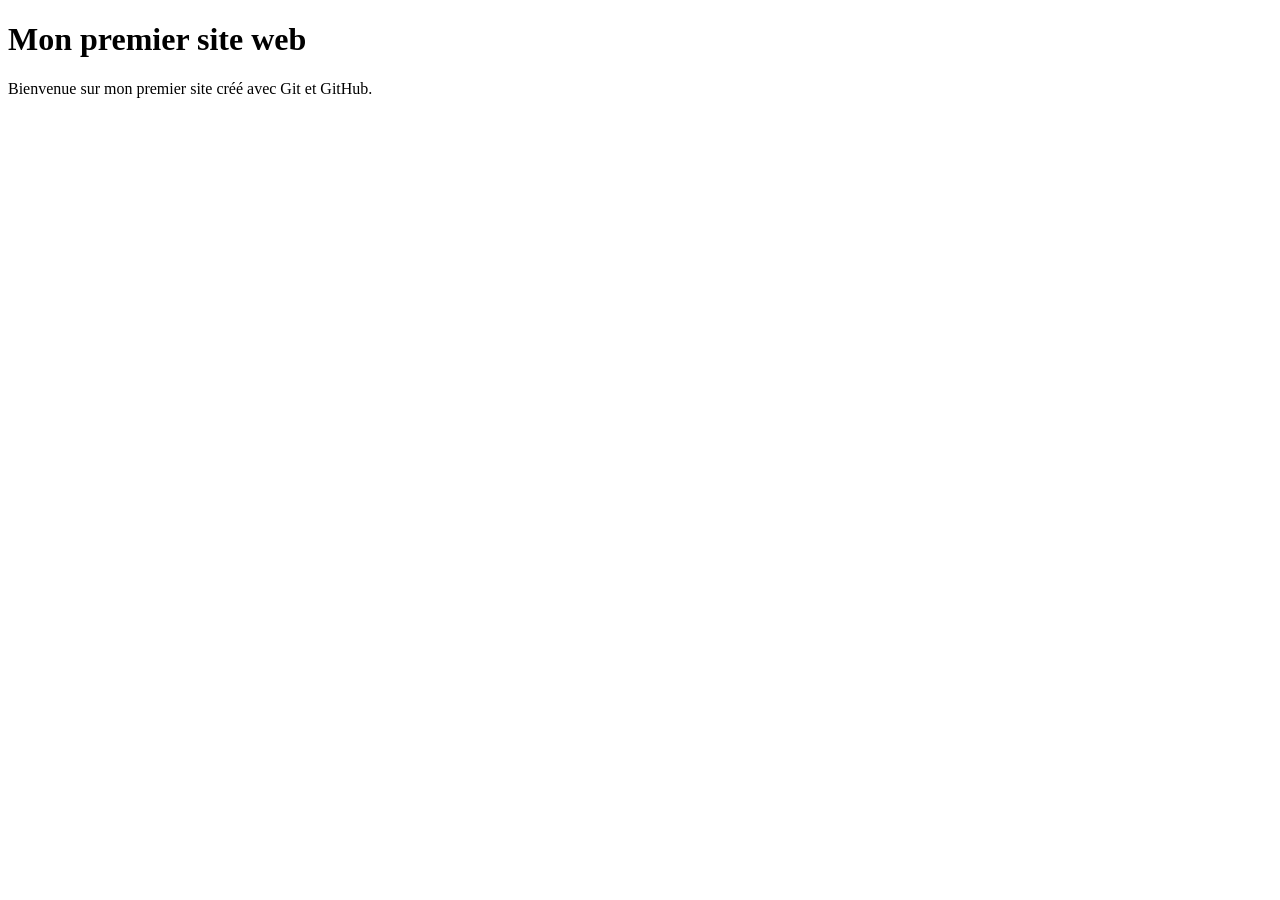
<file: mon-site/index.html>
<!DOCTYPE html>
<html lang="fr">

<head>
    <meta charset="UTF-8">
    <title>Mon premier site web</title>
</head>

<body>

    <h1>Mon premier site web</h1>

    <p>Bienvenue sur mon premier site créé avec Git et GitHub.</p>

</body>

</html>
</file>
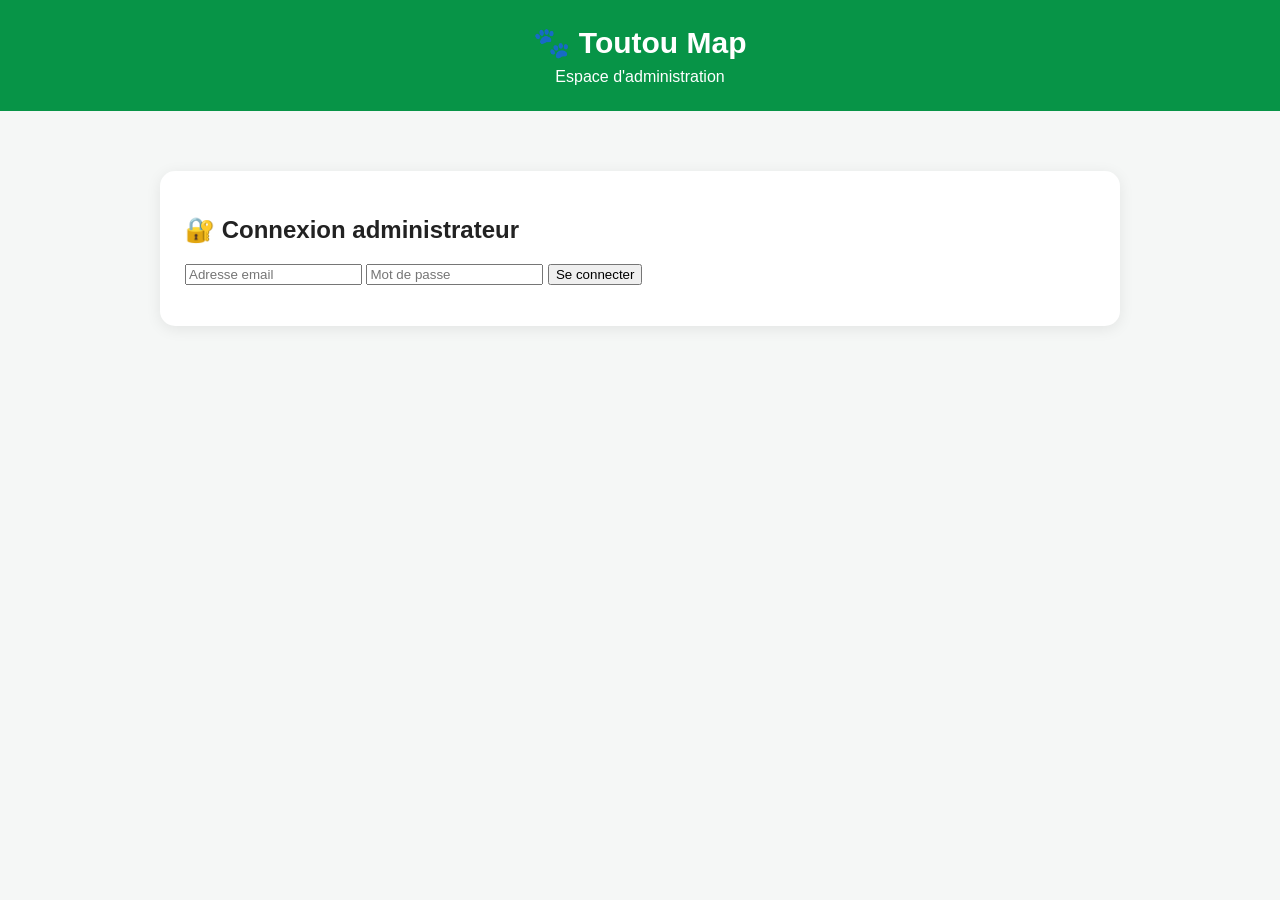
<file: admin.html>
<!DOCTYPE html>
<html lang="fr">

<head>
  <meta charset="UTF-8">
  <meta name="viewport" content="width=device-width, initial-scale=1.0">

  <title>Administration - Toutou Map</title>

  <style>
    * {
      box-sizing: border-box;
    }

    body {
      margin: 0;
      font-family: Arial, sans-serif;
      background: #f5f7f6;
      color: #222;
    }

    header {
      background: #079447;
      color: white;
      padding: 25px;
      text-align: center;
    }

    header h1 {
      margin: 0;
      font-size: 30px;
    }

    header p {
      margin: 8px 0 0;
    }

    main {
      max-width: 1000px;
      margin: 40px auto;
      padding: 20px;
    }

    .bloc {
      background: white;
      border-radius: 15px;
      padding: 25px;
      box-shadow: 0 3px 15px rgba(0,0,0,0.08);
    }

    .titre {
      color: #079447;
      margin-top: 0;
    }

    .message {
      background: #fff7dc;
      border-radius: 10px;
      padding: 20px;
      margin-top: 20px;
    }
  </style>
</head>

<body>

  <header>
    <h1>🐾 Toutou Map</h1>
    <p>Espace d'administration</p>
  </header>

  <main>
    <div id="connexion-admin" class="bloc">
    <h2 class="title">🔐 Connexion administrateur</h2>

    <input
        type="email"
        id="admin-email"
        placeholder="Adresse email"
    >

    <input
        type="password"
        id="admin-password"
        placeholder="Mot de passe"
    >

    <button onclick="connexionAdmin()">
        Se connecter
    </button>

    <p id="message-connexion"></p>
</div>

   <div id="zone-admin" class="bloc" style="display:none;">

      <h2 class="titre">📍 Signalements à vérifier</h2>
     <button onclick="deconnexionAdmin()" style="margin-bottom:20px;">
    🚪 Se déconnecter
</button>

      <p>
        Cette page permettra de contrôler les nouveaux
        distributeurs signalés par les utilisateurs.
      </p>

      <div class="message">
        ⏳ Chargement des signalements...
      </div>

    </div>

  </main>
<script>
  const SUPABASE_URL = "https://lhkmboiukbjqdgminwod.supabase.co";
const SUPABASE_KEY = "sb_publishable_Ce2x-kfGFq7hZ7f4yH7C2A_-EuAEtEj";
async function obtenirAdresse(latitude, longitude) {
    try {
        const reponse = await fetch(
            `https://nominatim.openstreetmap.org/reverse?format=json&lat=${latitude}&lon=${longitude}&zoom=18&addressdetails=1`
        );

        if (!reponse.ok) {
            return "Adresse non disponible";
        }

        const donnees = await reponse.json();

const adresse = donnees.address || {};

const rue =
    adresse.road ||
    adresse.pedestrian ||
    adresse.footway ||
    adresse.place ||
    "";

const numero = adresse.house_number || "";

const codePostal = adresse.postcode || "";

const ville =
    adresse.city ||
    adresse.town ||
    adresse.village ||
    adresse.municipality ||
    "";

const ligneRue = [numero, rue]
    .filter(Boolean)
    .join(" ");

const ligneVille = [codePostal, ville]
    .filter(Boolean)
    .join(" ");

const adresseSimplifiee = [
    ligneRue,
    ligneVille
]
    .filter(Boolean)
    .join(", ");

return adresseSimplifiee || donnees.display_name || "Adresse non disponible";

    } catch (erreur) {
        console.error("Erreur adresse :", erreur);
        return "Adresse non disponible";
    }
}
  async function chargerSignalements() {
    const zone = document.querySelector(".message");

    try {
      const reponse = await fetch(
        SUPABASE_URL +
        "/rest/v1/distributeurs" +
        "?select=id,created_at,latitude,longitude,etat,type" +
        "&etat=eq.signalement_utilisateur" +
"&order=created_at.desc",
        {
          headers: {
            "apikey": SUPABASE_KEY,
           "Authorization": "Bearer " + localStorage.getItem("toutou_admin_token")
          }
        }
      );

      if (!reponse.ok) {
  const erreurTexte = await reponse.text();

  if (reponse.status === 401 && erreurTexte.includes("JWT expired")) {
    localStorage.removeItem("toutou_admin_token");
    alert("🔒 Votre session administrateur a expiré. Merci de vous reconnecter.");
    window.location.href = "admin.html";
    return;
  }

  throw new Error(erreurTexte);
}
      const signalements = await reponse.json();

      if (signalements.length === 0) {
        zone.innerHTML = "✅ Aucun signalement à vérifier.";
        return;
      }

     const cartes = await Promise.all(
    signalements.map(async (signalement) => {

        const adresse = await obtenirAdresse(
            signalement.latitude,
            signalement.longitude
        );

        return `
            <div style="
                background:white;
                padding:18px;
                margin-bottom:12px;
                border-radius:10px;
                border:1px solid #ddd;
            ">

                <strong>📍 Signalement #${signalement.id}</strong><br><br>

                <strong>Adresse :</strong> ${adresse}<br><br>

                Latitude : ${signalement.latitude}<br>
                Longitude : ${signalement.longitude}<br>
                Statut : <strong>${signalement.etat}</strong><br><br>

                <a
                    href="https://www.openstreetmap.org/?mlat=${signalement.latitude}&mlon=${signalement.longitude}#map=19/${signalement.latitude}/${signalement.longitude}"
                    target="_blank"
                    rel="noopener noreferrer"
                >
                    🗺️ Voir sur la carte
                </a>

                <br><br>

                <button onclick="validerSignalement(${signalement.id}, ${signalement.latitude}, ${signalement.longitude})">
                    ✅ Valider le distributeur
                </button>

                <button onclick="refuserSignalement(${signalement.id})">
                    ❌ Refuser
                </button>

            </div>
        `;
    })
);

zone.innerHTML = cartes.join("");

    } catch (erreur) {
      console.error(erreur);
      zone.innerHTML = "❌ Impossible de charger les signalements.";
    }
  }
  async function validerSignalement(id, latitude, longitude) {
    const token = localStorage.getItem("toutou_admin_token");
    const adresse = await obtenirAdresse(latitude, longitude);

    if (!token) {
        alert("❌ Vous devez être connecté en administrateur.");
        return;
    }

    try {
        const reponse = await fetch(
            SUPABASE_URL + "/rest/v1/distributeurs?id=eq." + id,
            {
                method: "PATCH",
                headers: {
                    "apikey": SUPABASE_KEY,
                    "Authorization": "Bearer " + token,
                    "Content-Type": "application/json",
                    "Prefer": "return=minimal"
                },
               body: JSON.stringify({
    etat: "PLEIN",
    emplacement: adresse,
    valide: true,
    derniere_verification: new Date().toISOString()
})
            }
        );

        if (!reponse.ok) {
  const erreur = await reponse.text();
  console.error("Erreur validation :", erreur);

  if (reponse.status === 401 || erreur.includes("JWT expired")) {
    localStorage.removeItem("toutou_admin_token");
    alert("🔐 Votre session a expiré. Veuillez vous reconnecter.");
    location.reload();
    return;
  }

  alert("❌ Impossible de valider le distributeur.");
  return;
}

        alert("✅ Distributeur validé.");

        chargerSignalements();

    } catch (erreur) {
        console.error(erreur);
        alert("❌ Une erreur est survenue.");
    }
}
  async function refuserSignalement(id) {
    const token = localStorage.getItem("toutou_admin_token");

    if (!token) {
        alert("❌ Vous devez être connecté en administrateur.");
        return;
    }

    const confirmation = confirm(
        "Voulez-vous vraiment refuser ce signalement ?"
    );

    if (!confirmation) {
        return;
    }

    try {
        const reponse = await fetch(
            SUPABASE_URL + "/rest/v1/distributeurs?id=eq." + id,
            {
                method: "PATCH",
                headers: {
                    "apikey": SUPABASE_KEY,
                    "Authorization": "Bearer " + token,
                    "Content-Type": "application/json",
                    "Prefer": "return=minimal"
                },
                body: JSON.stringify({
                    etat: "REFUSE"
                })
            }
        );

        if (reponse.status === 401) {
            localStorage.removeItem("toutou_admin_token");
            alert("🔐 Votre session a expiré. Veuillez vous reconnecter.");
            location.reload();
            return;
        }

        if (!reponse.ok) {
  const erreur = await reponse.text();
  console.error("Erreur refus :", erreur);

  if (reponse.status === 401 || erreur.includes("JWT expired")) {
    localStorage.removeItem("toutou_admin_token");
    alert("🔐 Votre session a expiré. Veuillez vous reconnecter.");
    location.reload();
    return;
  }

  alert("❌ Impossible de refuser le signalement.");
  return;
}

        alert("❌ Signalement refusé.");

        chargerSignalements();

    } catch (erreur) {
        console.error(erreur);
        alert("❌ Une erreur est survenue.");
    }
}
async function connexionAdmin() {
    const email = document.getElementById("admin-email").value;
    const password = document.getElementById("admin-password").value;
    const message = document.getElementById("message-connexion");

    message.textContent = "Connexion en cours...";

    try {
        const reponse = await fetch(
            SUPABASE_URL + "/auth/v1/token?grant_type=password",
            {
                method: "POST",
                headers: {
                    "apikey": SUPABASE_KEY,
                    "Content-Type": "application/json"
                },
                body: JSON.stringify({
                    email: email,
                    password: password
                })
            }
        );

        const donnees = await reponse.json();

        if (!reponse.ok) {
            console.error(donnees);
            message.textContent = "❌ Email ou mot de passe incorrect.";
            return;
        }

        localStorage.setItem(
            "toutou_admin_token",
            donnees.access_token
        );

        message.textContent = "✅ Connexion réussie.";

        document.getElementById("connexion-admin").style.display = "none";
      document.getElementById("zone-admin").style.display = "block";
      chargerSignalements();
    } catch (erreur) {
        console.error(erreur);
        message.textContent = "❌ Impossible de se connecter.";
    }
}
  function deconnexionAdmin() {
    localStorage.removeItem("toutou_admin_token");

    document.getElementById("zone-admin").style.display = "none";
    document.getElementById("connexion-admin").style.display = "block";

    document.getElementById("admin-email").value = "";
    document.getElementById("admin-password").value = "";
    document.getElementById("message-connexion").textContent = "✅ Vous êtes déconnecté.";
}
  function verifierConnexionAdmin() {
    const token = localStorage.getItem("toutou_admin_token");

    if (token) {
  document.getElementById("connexion-admin").style.display = "none";
  document.getElementById("zone-admin").style.display = "block";
}
}

verifierConnexionAdmin();

if (localStorage.getItem("toutou_admin_token")) {
  chargerSignalements();
}
</script>
</body>
</html>
</file>
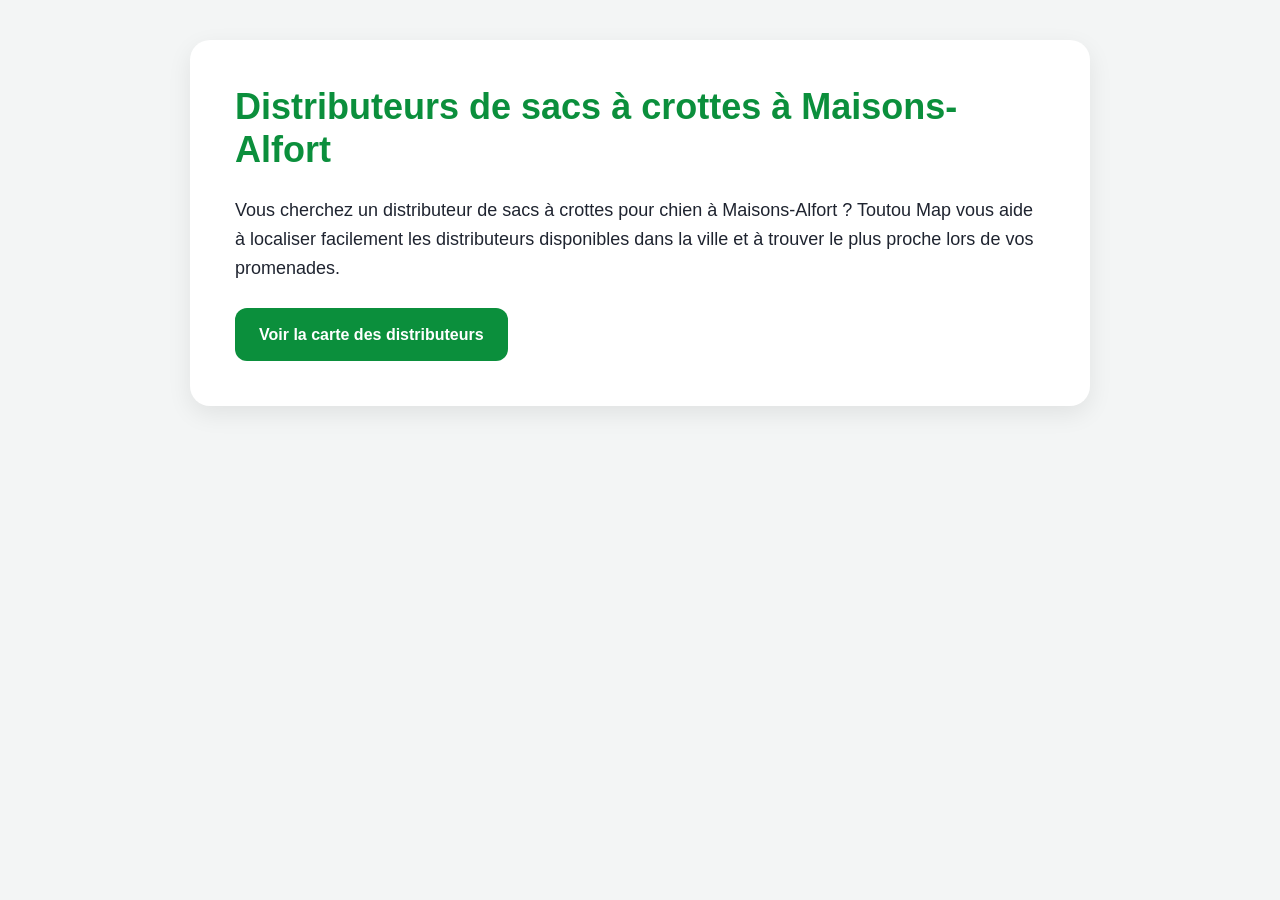
<file: distributeurs-sacs-crottes-maisons-alfort.html>
<!DOCTYPE html>
<html lang="fr">

<head>
    <meta charset="UTF-8">
    <meta name="viewport" content="width=device-width, initial-scale=1.0">

    <title>Distributeurs de sacs à crottes à Maisons-Alfort | Toutou Map</title>

    <meta name="description" content="Trouvez les distributeurs de sacs à crottes pour chien à Maisons-Alfort avec Toutou Map et localisez facilement les distributeurs autour de vous.">

    <link rel="canonical" href="https://toutoumap.fr/distributeurs-sacs-crottes-maisons-alfort.html">
    <link rel="stylesheet" href="style.css">
</head>

<body class="page-ville">
<main>
    <h1>Distributeurs de sacs à crottes à Maisons-Alfort</h1>

    <p>
        Vous cherchez un distributeur de sacs à crottes pour chien à Maisons-Alfort ?
        Toutou Map vous aide à localiser facilement les distributeurs disponibles dans la ville
        et à trouver le plus proche lors de vos promenades.
    </p>
  <a href="https://toutoumap.fr/">
    Voir la carte des distributeurs
</a>
</main>
</body>

</html>
</file>
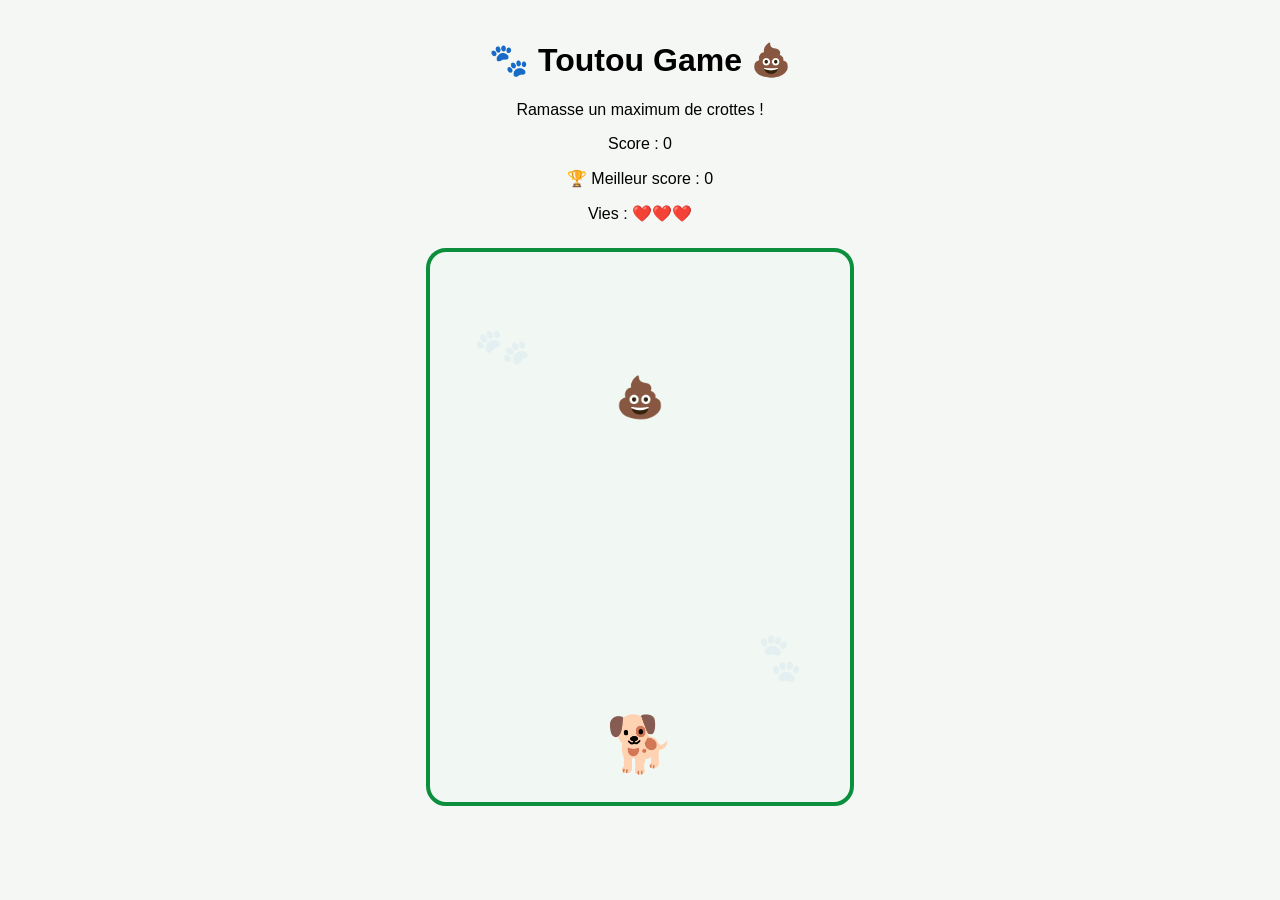
<file: jeu.html>
<!DOCTYPE html>
<html lang="fr">

<head>
  <meta charset="UTF-8">
  <meta name="viewport" content="width=device-width, initial-scale=1.0">
  <title>Mini-jeu | Toutou Map</title>
  <style>
  body {
    margin: 0;
    padding: 20px;
    font-family: Arial, sans-serif;
    text-align: center;
    background: #f5f7f5;
  }

  #jeu {
    position: relative;
    width: 100%;
    max-width: 420px;
    height: 550px;
    margin: 25px auto;
    background: #f1f8f3;

    border: 4px solid #0B8F3C;
    border-radius: 20px;
    overflow: hidden;
  }
#jeu::before {
    content: "🐾";
    position: absolute;
    top: 70px;
    left: 45px;
    font-size: 42px;
    opacity: 0.06;
    transform: rotate(-20deg);
}
    #jeu::after {
    content: "🐾";
    position: absolute;
    bottom: 120px;
    right: 45px;
    font-size: 42px;
    opacity: 0.06;
    transform: rotate(20deg);
}
  #chien {
    position: absolute;
    bottom: 25px;
    left: 50%;
    transform: translateX(-50%);
    font-size: 55px;
  }
    #crotte {
  position: absolute;
  top: 20px;
  left: 50%;
  transform: translateX(-50%);
  font-size: 40px;
}
    #crotte2 {
    position: absolute;
    top: -60px;
    left: 25%;
    transform: translateX(-50%);
    font-size: 40px;
    display: none;
}
    #crotteOr {
    position: absolute;
    top: -100px;
    left: 50%;
    transform: translateX(-50%);
    font-size: 48px;
    display: none;
    filter: sepia(1) saturate(8) hue-rotate(5deg) brightness(1.25);
}
    #game-over {
    position: absolute;
    top: 50%;
    left: 50%;
    transform: translate(-50%, -50%);
    width: 80%;
    z-index: 10;
    text-align: center;
}
    #rejouer {
    background: #0B8F3C;
    color: white;
    border: none;
    border-radius: 12px;
    padding: 12px 28px;
    font-size: 18px;
    font-weight: bold;
    cursor: pointer;
    box-shadow: 0 3px 8px rgba(0, 0, 0, 0.15);
}
</style>
</head>

<body>


  <h1>🐾 Toutou Game 💩</h1>
  <p>Ramasse un maximum de crottes !</p>
  <p id="score">Score : 0</p>
  <p id="meilleur-score">🏆 Meilleur score : 0</p>
  <p id="vies">Vies : ❤️❤️❤️</p>

  <div id="jeu">
    <div id="crotte">💩</div>
    <div id="crotte2">💩</div>
    <div id="crotteOr">💩</div>
    <div id="chien">🐕</div>
    <div id="game-over" style="display: none;">
    <h2>💩 GAME OVER</h2>
    <p id="score-final">Score : 0</p>
    <button id="rejouer">↻ Rejouer</button>
</div>
  </div>

<script>
  const chien = document.getElementById("chien");
  const jeu = document.getElementById("jeu");
const crotte = document.getElementById("crotte");
  const crotte2 = document.getElementById("crotte2");
  const crotteOr = document.getElementById("crotteOr");
  const affichageScore = document.getElementById("score");
  const affichageVies = document.getElementById("vies");
const gameOver = document.getElementById("game-over");
const scoreFinal = document.getElementById("score-final");
  const affichageMeilleurScore = document.getElementById("meilleur-score");
let meilleurScore = Number(localStorage.getItem("toutouMeilleurScore")) || 0;
affichageMeilleurScore.textContent = "🏆 Meilleur score : " + meilleurScore;
let vies = 3;
let score = 0;
let vitesse = 3;
let positionCrotte = 20;
 let positionCrotte2 = -120;
  let positionCrotteOr = -100;
let crotteOrActive = false;
  let crotteOrUtilisee = false;
  crotteOr.style.display = "none";
let jeuTermine = false;

setInterval(function() {
  if (jeuTermine) return;
  if (!crotteOrActive && !crotteOrUtilisee && score >= 40) {
    crotteOrActive = true;
    positionCrotteOr = -40;
    crotteOr.style.left = Math.floor(Math.random() * 90 + 5) + "%";
    crotteOr.style.display = "block";
}
 if (crotteOrActive) {
    positionCrotteOr += vitesse;
    crotteOr.style.top = positionCrotteOr + "px";
}
  positionCrotte += vitesse;
  
  if (score >= 10) {
    positionCrotte2 += vitesse;
    crotte2.style.display = "block";
    crotte2.style.top = positionCrotte2 + "px";
}

  crotte.style.top = positionCrotte + "px";

  const zoneChien = chien.getBoundingClientRect();
const zoneCrotte = crotte.getBoundingClientRect();
  const zoneCrotte2 = crotte2.getBoundingClientRect();
  const zoneCrotteOr = crotteOr.getBoundingClientRect();


if (
  zoneCrotte.bottom >= zoneChien.top &&
  zoneCrotte.top <= zoneChien.bottom &&
  zoneCrotte.right >= zoneChien.left &&
  zoneCrotte.left <= zoneChien.right
) {
  score += 1;
affichageScore.textContent = "Score : " + score;
  if (score > meilleurScore) {
    meilleurScore = score;
    localStorage.setItem("toutouMeilleurScore", meilleurScore);
    affichageMeilleurScore.textContent = "🏆 Meilleur score : " + meilleurScore;
}
 vitesse += 0.10;
  positionCrotte = -40;
  crotte.style.left = Math.floor(Math.random() * 90 + 5) + "%";
}
if (
    score >= 10 &&
    zoneCrotte2.bottom >= zoneChien.top &&
    zoneCrotte2.top <= zoneChien.bottom &&
    zoneCrotte2.right >= zoneChien.left &&
    zoneCrotte2.left <= zoneChien.right
) {
    score += 1;
    affichageScore.textContent = "Score : " + score;
  if (score > meilleurScore) {
    meilleurScore = score;
    localStorage.setItem("toutouMeilleurScore", meilleurScore);
    affichageMeilleurScore.textContent = "🏆 Meilleur score : " + meilleurScore;
}
    vitesse += 0.10;
    positionCrotte2 = -60;
    crotte2.style.left = Math.floor(Math.random() * 90 + 5) + "%";
}
 if (
    crotteOrActive &&
    zoneCrotteOr.bottom >= zoneChien.top &&
    zoneCrotteOr.top <= zoneChien.bottom &&
    zoneCrotteOr.right >= zoneChien.left &&
    zoneCrotteOr.left <= zoneChien.right
) {
    score += 10;
    affichageScore.textContent = "Score : " + score;
crotteOrUtilisee = true;
    crotteOrActive = false;
    crotteOr.style.display = "none";
}
  if (crotteOrActive && positionCrotteOr > 550) {
    crotteOrUtilisee = true;
    crotteOrActive = false;
    crotteOr.style.display = "none";
}
if (positionCrotte > 550) {
  vies -= 1;
affichageVies.textContent = "Vies : " + "❤️".repeat(vies);
  if (vies === 0) {
    jeuTermine = true;
    scoreFinal.textContent = "Score : " + score;
    gameOver.style.display = "block";
}
  positionCrotte = -40;
  crotte.style.left = Math.floor(Math.random() * 90 + 5) + "%";
}
 if (score >= 10 && positionCrotte2 > 550) {
    vies -= 1;
    affichageVies.textContent = "Vies : " + "💗".repeat(vies);

    if (vies === 0) {
        jeuTermine = true;
        scoreFinal.textContent = "Score : " + score;
        gameOver.style.display = "block";
    }

    positionCrotte2 = -120;
    crotte2.style.left = Math.floor(Math.random() * 90 + 5) + "%";
} 
}, 30);
  let positionChien = 50;

  document.addEventListener("keydown", function(event) {

    if (event.key === "ArrowLeft") {
      positionChien -= 5;
    }

    if (event.key === "ArrowRight") {
      positionChien += 5;
    }

    if (positionChien < 5) {
      positionChien = 5;
    }

    if (positionChien > 95) {
      positionChien = 95;
    }

    chien.style.left = positionChien + "%";
  });
  // Déplacement tactile du chien sur mobile
jeu.addEventListener("touchmove", function(event) {
    event.preventDefault();

    const toucher = event.touches[0];
    const zoneJeu = jeu.getBoundingClientRect();

    let positionX = ((toucher.clientX - zoneJeu.left) / zoneJeu.width) * 100;

    if (positionX < 5) positionX = 5;
    if (positionX > 95) positionX = 95;

    positionChien = positionX;
    chien.style.left = positionChien + "%";
}, { passive: false });
  document.getElementById("rejouer").addEventListener("click", function() {
    location.reload();
});
</script>
</body>

</html>
</file>
<file: style.css>
* {
    margin: 0;
    padding: 0;
    box-sizing: border-box;
}

body {
    font-family: Arial, sans-serif;
    background: #f7f8fb;
    color: #1f2430;
    line-height: 1.6;
}

header {
    display: flex;
    align-items: center;
    justify-content: space-between;
    padding: 22px 8%;
    background: white;
    box-shadow: 0 2px 12px rgba(0, 0, 0, 0.06);
}

header h1 {
    font-size: 28px;
    color: #5b3f8c;
}

nav {
    display: flex;
    gap: 24px;
}

nav a {
    text-decoration: none;
    color: #333;
    font-weight: 600;
}

nav a:hover {
    color: #5b3f8c;
}

main section:first-child {
    min-height: 70vh;
    padding: 90px 8%;
    display: flex;
    flex-direction: column;
    justify-content: center;
    background: linear-gradient(135deg, #f4efff, #eef8ff);
}

main section:first-child > p:first-child {
    color: #5b3f8c;
    font-weight: 700;
    margin-bottom: 18px;
}

main section:first-child h2 {
    font-size: 52px;
    line-height: 1.1;
    max-width: 750px;
    margin-bottom: 24px;
}

main section:first-child p {
    max-width: 650px;
    font-size: 19px;
    margin-bottom: 28px;
}

button {
    width: fit-content;
    border: none;
    background: #5b3f8c;
    color: white;
    padding: 16px 26px;
    border-radius: 999px;
    font-size: 17px;
    font-weight: 700;
    cursor: pointer;
    box-shadow: 0 8px 20px rgba(11, 143, 60, 0.25);
}

button:hover {
    transform: translateY(-2px);
}

main section:nth-child(2) {
    padding: 70px 8%;
    background: white;
}

main section:nth-child(2) h2 {
    font-size: 36px;
    margin-bottom: 35px;
    color: #5b3f8c;
}

main section:nth-child(2) p {
    background: #f7f8fb;
    padding: 22px;
    border-radius: 18px;
    margin-bottom: 16px;
    max-width: 700px;
    font-size: 18px;
}

@media (max-width: 768px) {
    header {
        flex-direction: column;
        align-items: flex-start;
        gap: 18px;
    }

    nav {
        flex-wrap: wrap;
        gap: 14px;
    }

    main section:first-child {
        padding: 60px 6%;
    }

    main section:first-child h2 {
        font-size: 38px;
    }

    main section:nth-child(2) {
        padding: 50px 6%;
    }
}#map {
    width: 100%;
    height: 450px;
    margin-top: 30px;
    border-radius: 20px;
    overflow: hidden;
}
.icone-utilisateur {
    background: transparent;
    border: none;
}

.point-utilisateur {
    width: 24px;
    height: 24px;
    background: #2196F3 !important;
    border: 4px solid white;
    border-radius: 50%;
    box-shadow: 0 3px 10px rgba(0, 0, 0, 0.25);
    display: flex;
    align-items: center;
    justify-content: center;
}

.centre-utilisateur {
    width: 8px;
    height: 8px;
    background: white;
    border-radius: 50%;
}
.icone-distributeur-proche {
    background: transparent;
    border: none;
}

.marqueur-distributeur-proche {
    width: 34px;
    height: 34px;
    background: #0B8F3C;
    border: 4px solid white;
    border-radius: 50%;
    display: flex;
    align-items: center;
    justify-content: center;
    font-size: 18px;
    line-height: 34px;
    text-align: center;
    box-sizing: border-box;
    box-shadow: 0 3px 10px rgba(0, 0, 0, 0.25);
}
.marqueur-distributeur-proche span {
    display: block;
    font-size: 18px;
    line-height: 1;
}
.icone-distributeur-proche {
    background: transparent !important;
    border: none !important;
}

.icone-distributeur-proche .marqueur-distributeur-proche {
    width: 34px !important;
    height: 34px !important;
    background: #0B8F3C !important;
    border: 4px solid white !important;
    border-radius: 50% !important;
    display: flex !important;
    align-items: center !important;
    justify-content: center !important;
    box-sizing: border-box !important;
}

.icone-distributeur-proche .patte {
    display: block !important;
    color: white !important;
    font-size: 18px !important;
    line-height: 1 !important;
    position: relative !important;
    z-index: 999 !important;
}
.marqueur-distributeur-proche {
    width: 34px;
    height: 34px;
    background: #0B8F3C;
    border: 4px solid white;
    border-radius: 50%;
    position: relative;
    box-sizing: border-box;
    box-shadow: 0 3px 10px rgba(0, 0, 0, 0.25);
}

.marqueur-distributeur-proche .coussinet {
    position: absolute;
    width: 5px;
    height: 7px;
    background: white;
    border-radius: 50%;
}

.marqueur-distributeur-proche .coussinet-1 {
    top: 5px;
    left: 7px;
    transform: rotate(-25deg);
}

.marqueur-distributeur-proche .coussinet-2 {
    top: 3px;
    left: 13px;
    transform: rotate(-8deg);
}

.marqueur-distributeur-proche .coussinet-3 {
    top: 3px;
    right: 7px;
    transform: rotate(8deg);
}

.marqueur-distributeur-proche .coussinet-4 {
    top: 6px;
    right: 3px;
    transform: rotate(25deg);
}

.marqueur-distributeur-proche .coussinet-central {
    position: absolute;
    width: 13px;
    height: 10px;
    background: white;
    border-radius: 50% 50% 45% 45%;
    left: 7px;
    top: 13px;
}
/* ===== BOUTONS CHARTE TOUTOU MAP ===== */

button,
.btn-itineraire {
    background: #0B8F3C !important;
    background-color: #0B8F3C !important;
    color: white !important;
    border: none !important;
}

button:hover,
.btn-itineraire:hover {
    background: #087A33 !important;
    background-color: #087A33 !important;
}
/* =========================================
   CHARTE GRAPHIQUE TOUTOU MAP - VERT
   ========================================= */

/* Logo / titre Toutou Map */
header h1 {
    color: #0B8F3C !important;
}

/* Titres principaux */
main h1,
main h2,
main section h2 {
    color: #0B8F3C !important;
}

/* Boutons principaux */
button,
.btn-itineraire {
    background: #0B8F3C !important;
    background-color: #0B8F3C !important;
    color: white !important;
    border: none !important;
}

/* Survol des boutons */
button:hover,
.btn-itineraire:hover {
    background: #087A33 !important;
    background-color: #087A33 !important;
}

/* Liens du menu au survol */
nav a:hover {
    color: #0B8F3C !important;
}

/* Ombre des boutons */
button {
    box-shadow: 0 8px 20px rgba(11, 143, 60, 0.20) !important;
}
/* =========================================
   SUPPRESSION DES DERNIERS ELEMENTS VIOLETS
   ========================================= */

/* Texte d'introduction au-dessus du grand titre */
main section:first-child > p:first-child {
    color: #0B8F3C !important;
}

/* Bouton Y aller dans la popup Leaflet */
.leaflet-popup-content button,
.leaflet-popup-content .btn-itineraire {
    background: #0B8F3C !important;
    background-color: #0B8F3C !important;
    color: white !important;
}

.leaflet-popup-content button:hover,
.leaflet-popup-content .btn-itineraire:hover {
    background: #087A33 !important;
    background-color: #087A33 !important;
}
.icone-distributeur-proche {
    pointer-events: auto !important;
}

.marqueur-distributeur-proche,
.marqueur-distributeur-proche * {
    pointer-events: none !important;
}

/* Boutons principaux côte à côte */
.actions-principales {
  display: flex;
  gap: 20px;
  align-items: center;
  flex-wrap: wrap;
  margin-bottom: 30px;
}

.actions-principales button {
  margin: 0;
}

/* Sur téléphone : boutons l'un sous l'autre */
@media (max-width: 700px) {
  .actions-principales {
    flex-direction: column;
    align-items: flex-start;
    gap: 15px;
  }
}
/* =========================================
   NOUVEAU DESIGN - PAGE PRINCIPALE TOUTOU MAP
   ========================================= */

.home-page {
    background: #f4f8f5;
    color: #163c2f;
    font-family: Arial, sans-serif;
}

/* En-tête */
.home-page .app-header {
    background: #ffffff;
    padding: 18px 20px 14px;
    justify-content: center;
    text-align: center;
    box-shadow: 0 3px 18px rgba(0, 0, 0, 0.06);
    position: relative;
    z-index: 1000;
}

.home-page .logo-zone {
    width: 100%;
}

.home-page .logo-zone h1 {
    margin: 0;
    font-size: 34px;
    font-weight: 800;
    color: #0b6f43 !important;
    line-height: 1.05;
    letter-spacing: -1px;
}

.home-page .logo-zone p {
    margin: 5px 0 0;
    font-size: 15px;
    color: #5b6d64;
    font-weight: 500;
}

/* Zone principale */
.home-page main {
    width: 100%;
}

.home-page main section:first-child {
    min-height: auto;
    padding: 18px 20px 20px;
    background: #f4f8f5;
    display: block;
}

/* Actions */
.home-page .actions-principales {
    width: 100%;
    max-width: 900px;
    margin: 0 auto 16px;
    display: grid;
    grid-template-columns: 1fr 1fr;
    gap: 12px;
}

.home-page .actions-principales button {
    width: 100%;
    min-height: 54px;
    margin: 0;
    border-radius: 16px;
    font-size: 16px;
    font-weight: 700;
    box-shadow: 0 6px 16px rgba(11, 143, 60, 0.14) !important;
    transition: transform 0.2s ease, box-shadow 0.2s ease;
}

.home-page .actions-principales button:first-child {
    background: #0b8f3c !important;
    color: #ffffff !important;
}

.home-page #bouton-signaler {
    background: #ffffff !important;
    color: #0b8f3c !important;
    border: 2px solid #0b8f3c !important;
}

.home-page .actions-principales button:hover {
    transform: translateY(-1px);
    box-shadow: 0 8px 20px rgba(11, 143, 60, 0.18) !important;
}

/* Carte */
.home-page #map {
    width: 100%;
    max-width: 1200px;
    height: calc(100vh - 180px);
    min-height: 520px;
    margin: 0 auto;
    border-radius: 22px;
    overflow: hidden;
    box-shadow: 0 10px 30px rgba(24, 65, 45, 0.12);
    border: 1px solid rgba(11, 143, 60, 0.08);
}

/* Mobile */
@media (max-width: 700px) {

    .home-page .app-header {
        padding: 14px 14px 10px;
    }

    .home-page .logo-zone h1 {
        font-size: 28px;
    }

    .home-page .logo-zone p {
        font-size: 13px;
        margin-top: 3px;
    }

    .home-page main section:first-child {
        padding: 12px 12px 14px;
    }

    .home-page .actions-principales {
        grid-template-columns: 1fr;
        gap: 9px;
        margin-bottom: 12px;
    }

    .home-page .actions-principales button {
        min-height: 50px;
        font-size: 15px;
        border-radius: 14px;
    }

    .home-page #map {
        height: calc(100vh - 210px);
        min-height: 480px;
        border-radius: 18px;
    }
}
/* ===== TEXTE INTRODUCTION TOUTOU MAP ===== */

.home-page .intro-home {
  text-align: center;
  margin-top: 18px;
  max-width: 850px;
margin-left: auto;
margin-right: auto; 
}

.home-page .intro-home p {
  margin: 4px auto;
  max-width: 850px;
  font-size: 16px;
  line-height: 1.4;
  color: #1f2430;
}

.home-page .intro-home p {
    font-size: 20px;
    line-height: 1.5;
    text-align: center;
}

.home-page .intro-home .intro-title {
    font-size: 25px;
    font-weight: 700;
    color: #0B8F3C;
    margin-bottom: 10px;
}

.home-page .intro-home .intro-fun {
    font-size: 21px;
    font-weight: 600;
    margin-top: 10px;
}

/* Adaptation téléphone */
@media (max-width: 700px) {
  .home-page .intro-home {
    margin-top: 12px;
  }

  .home-page .intro-home p {
    font-size: 14px;
    line-height: 1.35;
  }

  .home-page .intro-home .intro-title {
    font-size: 16px;
  }
}
/* ===== LOGO TOUTOU MAP ===== */

.home-page .logo-toutou-map {
    display: block;
    width: 220px;
    max-width: 70%;
    height: auto;
    margin: 0 auto 25px auto;
}

@media (max-width: 700px) {
    .home-page .logo-toutou-map {
        width: 160px;
        max-width: 65%;
        margin-bottom: 20px;
    }
}
/* ===== ESPACEMENTS PLUS AERES ===== */

.home-page .app-header {
    padding-top: 26px;
    padding-bottom: 34px;
}

.home-page .logo-toutou-map {
    margin-bottom: 34px;
}

.home-page .intro-home {
    margin-top: 0;
    margin-bottom: 42px;
}

.home-page .intro-home p {
    margin: 0 0 16px 0;
}

.home-page .intro-home .intro-title {
    margin-bottom: 18px;
}

.home-page .intro-home .intro-fun {
    margin-top: 20px;
    margin-bottom: 0;
}

.home-page .actions-principales {
    margin-bottom: 32px;
}

@media (max-width: 700px) {
    .home-page .app-header {
        padding-top: 18px;
        padding-bottom: 24px;
    }

    .home-page .logo-toutou-map {
        margin-bottom: 24px;
    }

    .home-page .intro-home {
        margin-bottom: 28px;
    }

    .home-page .intro-home p {
        margin-bottom: 12px;
    }

    .home-page .intro-home .intro-title {
        margin-bottom: 14px;
    }

    .home-page .intro-home .intro-fun {
        margin-top: 16px;
    }

    .home-page .actions-principales {
        margin-bottom: 22px;
    }
}
/* ===== BOUTONS ACCUEIL RECTANGULAIRES ===== */

.home-page .actions-principales button {
    border-radius: 14px !important;
    min-height: 68px;
    padding: 16px 28px;
    font-size: 18px;
    font-weight: 700;
}

@media (max-width: 700px) {
    .home-page .actions-principales button {
        border-radius: 12px !important;
        min-height: 58px;
        padding: 14px 18px;
        font-size: 16px;
    }
}
/* ===== FOND DECORATIF TOUTOU MAP ===== */

.home-page .app-header {
    position: relative;
    overflow: hidden;
}

.home-page .app-header::before {
    content: "🐾";
    position: absolute;
    left: 5%;
    top: 18%;
    font-size: 75px;
    opacity: 0.07;
    transform: rotate(-18deg);
    pointer-events: none;
}

.home-page .app-header::after {
    content: "🐾";
    position: absolute;
    right: 5%;
    top: 55%;
    font-size: 65px;
    opacity: 0.06;
    transform: rotate(18deg);
    pointer-events: none;
}
/* ===== PETITES CROTTES EN FILIGRANE ===== */

.home-page .logo-zone {
    position: relative;
}

.home-page .logo-zone::before {
    content: "💩";
    position: absolute;
    left: 14%;
    top: 42%;
    font-size: 34px;
    opacity: 0.045;
    transform: rotate(-10deg);
    pointer-events: none;
}

.home-page .logo-zone::after {
    content: "💩";
    position: absolute;
    right: 14%;
    top: 22%;
  font-size: 30px;
    opacity: 0.04;
    transform: rotate(12deg);
    pointer-events: none;
}
.home-page .app-header {
    background: #F8FCF9;
}
/* ===== NOUVELLE INTRO TOUTOU MAP ===== */

.home-page .intro-home {
    max-width: 1000px;
    margin: 28px auto 0;
    padding: 0 25px;
    text-align: center;
}

/* Petite accroche */
.home-page .intro-home .intro-small {
    font-size: 18px;
    font-weight: 700;
    color: #0B8F3C;
    margin: 0 0 14px;
}

/* Phrase principale */
.home-page .intro-home .intro-title {
    font-size: 38px;
    line-height: 1.15;
    font-weight: 800;
    color: #0B8F3C;
    margin: 0 auto 18px;
    max-width: 900px;
}

/* Explication */
.home-page .intro-home .intro-description {
    font-size: 21px;
    line-height: 1.45;
    font-weight: 400;
    color: #1f2430;
    margin: 0 auto 18px;
}

/* Phrase finale */
.home-page .intro-home .intro-fun {
    font-size: 20px;
    line-height: 1.4;
    font-weight: 600;
    color: #1f2430;
    margin: 0 auto;
    max-width: 900px;
}

/* ===== VERSION MOBILE ===== */

@media (max-width: 700px) {

    .home-page .intro-home {
        margin-top: 20px;
        padding: 0 20px;
    }

    .home-page .intro-home .intro-small {
        font-size: 15px;
        margin-bottom: 12px;
    }

    .home-page .intro-home .intro-title {
       font-size: 26px;
        line-height: 1.12;
        margin-bottom: 16px;
    }

    .home-page .intro-home .intro-description {
        font-size: 17px;
        line-height: 1.4;
        margin-bottom: 16px;
    }

    .home-page .intro-home .intro-fun {
        font-size: 16px;
        line-height: 1.4;
    }
}
/* ===== TITRE PRINCIPAL PLUS IMPACTANT ===== */

.home-page .intro-home .intro-title {
    font-size: 48px;
    line-height: 1.08;
    font-weight: 800;
    color: #0B8F3C;
    max-width: 1050px;
    margin: 0 auto 22px;
    letter-spacing: -1px;
}

@media (max-width: 700px) {
    .home-page .intro-home .intro-title {
        font-size: 30px;
        line-height: 1.1;
        max-width: 100%;
        letter-spacing: -0.5px;
    }
}
/* ===== CARTE VERSION MOBILE ===== */

@media (max-width: 700px) {
    .home-page #map {
        height: 520px;
    }
}
/* ===== ICONE SIGNALEMENT PAGE ACCUEIL ===== */
.home-page .icone-signalement {
    color: #07963f;
    font-size: 1.25em;
    margin-right: 8px;
}
/* ===== ZONE SEO ACCUEIL ===== */
.home-page .seo-info {
    max-width: 1000px;
    margin: 45px auto;
    padding: 30px 25px;
    text-align: center;
}

.home-page .seo-info h2 {
    font-size: 28px;
    line-height: 1.2;
    color: #0B8F3C;
    margin: 0 0 18px;
}

.home-page .seo-info p {
    max-width: 800px;
    margin: 0 auto;
    font-size: 17px;
    line-height: 1.6;
}

@media (max-width: 700px) {
    .home-page .seo-info {
        margin: 30px auto;
        padding: 25px 20px;
    }

    .home-page .seo-info h2 {
        font-size: 23px;
    }

    .home-page .seo-info p {
        font-size: 16px;
    }
}
/* ===== PAGE VILLE TOUTOU MAP ===== */

.page-ville {
    background: #f3f5f5;
    min-height: 100vh;
    padding: 40px 20px;
}

.page-ville main {
    max-width: 900px;
    margin: 0 auto;
    background: white;
    padding: 45px;
    border-radius: 20px;
    box-shadow: 0 8px 25px rgba(0, 0, 0, 0.08);
}

.page-ville h1 {
    color: #0B8F3C;
    font-size: 36px;
    line-height: 1.2;
    margin: 0 0 25px;
}

.page-ville p {
    font-size: 18px;
    line-height: 1.6;
    margin-bottom: 25px;
}

.page-ville a {
    display: inline-block;
    background: #0B8F3C;
    color: white;
    text-decoration: none;
    font-weight: 600;
    padding: 14px 24px;
    border-radius: 12px;
}
</file>
